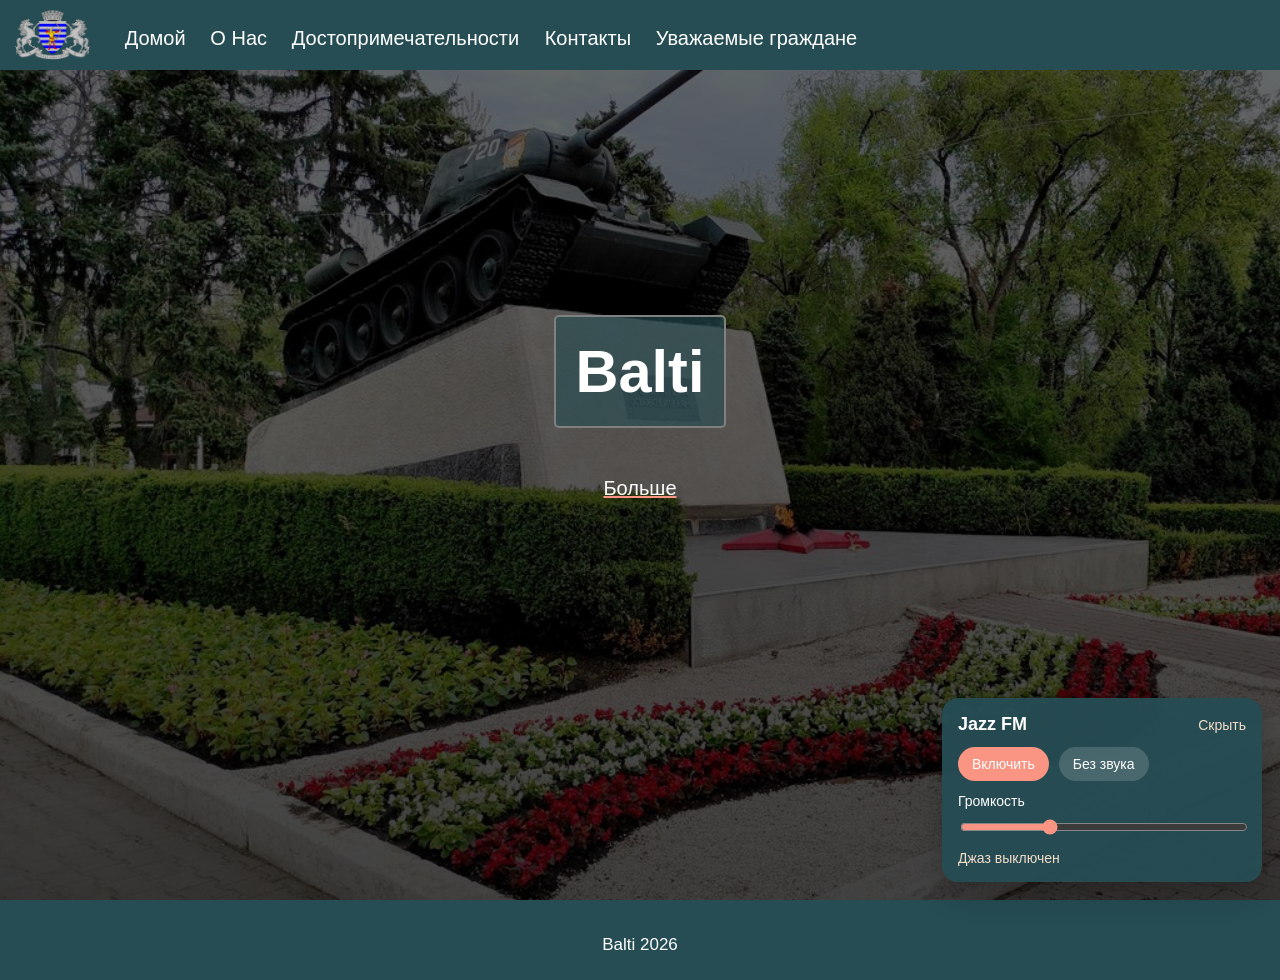
<file: index.html>
<!DOCTYPE html>
<html lang="en">
<head>
    <meta charset="UTF-8">
   <meta name="viewport" content="width=device-width, initial-scale=1.0">

<link rel="stylesheet" href="css/style.css">
<link rel="stylesheet" href="https://cdnjs.cloudflare.com/ajax/libs/font-awesome/6.1.1/css/all.min.css"/>
<link rel="icon" href="images/logo.png">
<script src="js/script.js"></script>



    <title>Бельцы  мой город</title>
    
</head>
<body>

    <header>
        <img class="logo" src="images/logo.png" alt="Лого">
        <navbar> 
            <a href="index.html">Домой</a>
            <a href="pages/despre.html">О Нас</a>
            <a href="pages/dostoprimechatel.html">Достопримечательности </a>
            <a href="pages/contacte.html">Контакты</a>
            <a href="pages/tabl.html">Уважаемые граждане</a>
            
            
        </navbar>
        <i id="hamburger" onclick="mobileMenu()" class="fa-solid fa-bars"></i>
    </header>

    <main>
        <section id="index">
            
            <div class="index-info">
                
            <h1>Balti</h1>
            <br/>

            <a href="pages/index.html" class="link-index">Больше</a>

            </div>

        </section>

    </main>

    <footer>
        <span>Balti 2026</span>
    </footer>
</body>
</html>
</file>
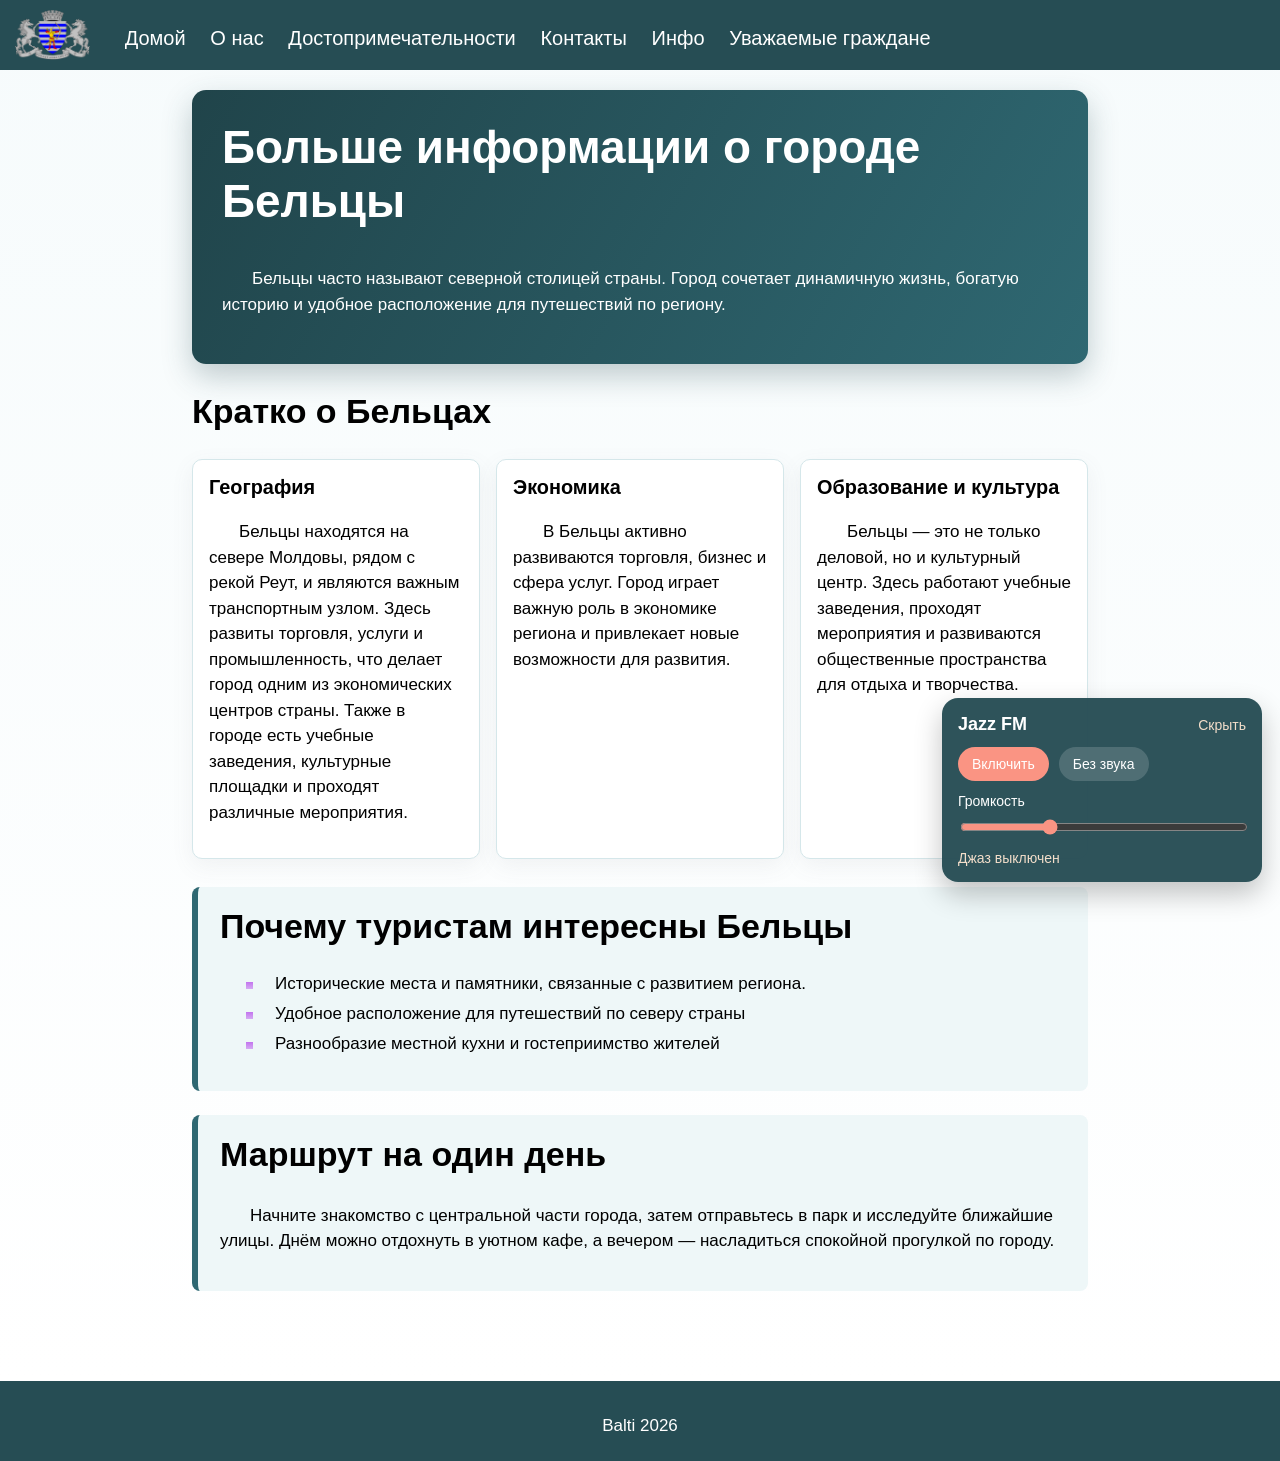
<file: pages/index.html>
<!DOCTYPE html>
<html lang="ru">
<head>
    <meta charset="UTF-8">
    <meta name="viewport" content="width=device-width, initial-scale=1.0">
    <link rel="stylesheet" href="../css/style.css">
    <link rel="stylesheet" href="https://cdnjs.cloudflare.com/ajax/libs/font-awesome/6.1.1/css/all.min.css"/>
    <link rel="icon" href="../images/logo.png">
    <script src="../js/script.js"></script>
    <title>Бельцы - Больше информации</title>
</head>
<body>

    <header>
        <img class="logo" src="../images/logo.png" alt="Лого">
        <navbar>
            <a href="../index.html">Домой</a>
            <a href="../pages/despre.html">О нас</a>
            <a href="../pages/dostoprimechatel.html">Достопримечательности</a>
            <a href="../pages/contacte.html">Контакты</a>
            <a href="../pages/index.html">Инфо</a>
            <a href="../pages/tabl.html">Уважаемые граждане</a>
        </navbar>
        <i id="hamburger" onclick="mobileMenu()" class="fa-solid fa-bars"></i>
    </header>

    <main>
        <section class="more-info">
            <div class="more-info-hero">
                <h1>Больше информации о городе Бельцы</h1>
                <p>
                    Бельцы часто называют северной столицей страны. Город сочетает динамичную жизнь, богатую историю и удобное расположение для путешествий по региону.
                    
                </p>
            </div>

            <h2>Кратко о Бельцах</h2>
            <div class="info-grid">
                <article class="info-card">
                    <h3>География</h3>
                    <p>
                        Бельцы находятся на севере Молдовы, рядом с рекой Реут, и являются важным транспортным узлом. Здесь развиты торговля, услуги и промышленность, что делает город одним из экономических центров страны. Также в городе есть учебные заведения, культурные площадки и проходят различные мероприятия.
                        
                    </p>
                </article>

                <article class="info-card">
                    <h3>Экономика</h3>
                    <p>
                        В Бельцы активно развиваются торговля, бизнес и сфера услуг. Город играет важную роль в экономике региона и привлекает новые возможности для развития.
                       
                    </p>
                </article>

                <article class="info-card">
                    <h3>Образование и культура</h3>
                    <p>
                        Бельцы — это не только деловой, но и культурный центр. Здесь работают учебные заведения, проходят мероприятия и развиваются общественные пространства для отдыха и творчества.
                       
                    </p>
                </article>
            </div>

            <div class="info-block">
                <h2>Почему туристам интересны Бельцы</h2>
                <ul class="info-list">
                    <li>Исторические места и памятники, связанные с развитием региона.</li>
                    <li>Удобное расположение для путешествий по северу страны
                    <li>Разнообразие местной кухни и гостеприимство жителей
                </ul>
            </div>

            <div class="info-block">
                <h2>Маршрут на один день</h2>
                <p>
                    Начните знакомство с центральной части города, затем отправьтесь в парк и исследуйте ближайшие улицы. Днём можно отдохнуть в уютном кафе, а вечером — насладиться спокойной прогулкой по городу.
                    
                    
                </p>
                <p>
                
                   
                </p>
            </div>
        </section>
    </main>

    <footer>
        <span>Balti 2026</span>
    </footer>
</body>
</html>
</file>
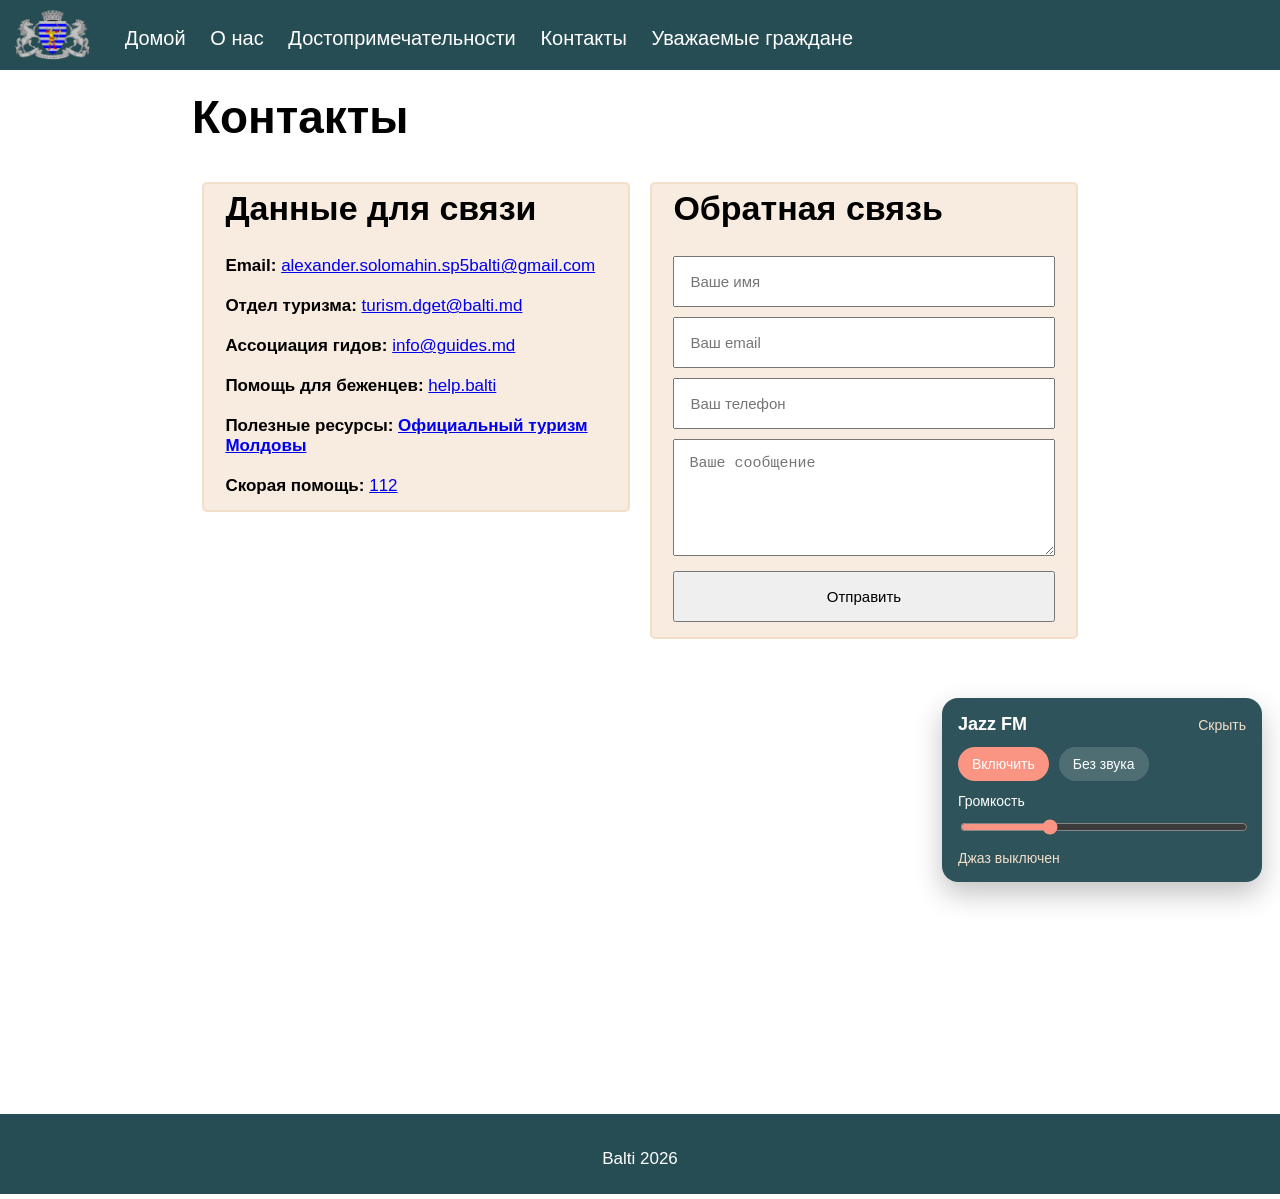
<file: pages/contacte.html>
<!DOCTYPE html>
<html lang="ru">
<head>
    <meta charset="UTF-8">
    <meta name="viewport" content="width=device-width, initial-scale=1.0">
    <link rel="stylesheet" href="../css/style.css">
    <link rel="stylesheet" href="https://cdnjs.cloudflare.com/ajax/libs/font-awesome/6.1.1/css/all.min.css">
    <link rel="icon" href="../images/logo.png">
    <script src="../js/script.js" defer></script>
    <title>Контакты | Бельцы - мой город</title>
</head>
<body>
    <header>
        <img class="logo" src="../images/logo.png" alt="Лого">
        <navbar>
            <a href="../index.html">Домой</a>
            <a href="../pages/despre.html">О нас</a>
            <a href="../pages/dostoprimechatel.html">Достопримечательности</a>
            <a href="../pages/contacte.html">Контакты</a>
            <a href="../pages/tabl.html">Уважаемые граждане</a>
        </navbar>
        <i id="hamburger" onclick="mobileMenu()" class="fa-solid fa-bars"></i>
    </header>

    <main>
        <section>
            <h1 class="centered">Контакты</h1>

            <div class="row">
                <div class="col-50">
                    <div class="contacte">
                        <h2 class="centered">Данные для связи</h2>
                        <b>Email: </b>
                        <a href="mailto:alexander.solomahin.sp5balti@gmail.com">alexander.solomahin.sp5balti@gmail.com</a>
                        <br><br>

                        <b>Отдел туризма: </b>
                        <a href="mailto:turism.dget@balti.md">turism.dget@balti.md</a>
                        <br><br>

                        <b>Ассоциация гидов: </b>
                        <a href="mailto:info@guides.md">info@guides.md</a>
                        <br><br>

                        <b>Помощь для беженцев: </b>
                        <a target="_blank" rel="noopener noreferrer" href="https://dopomogabalti.org/home_ru">help.balti</a>
                        <br><br>

                        <b>Полезные ресурсы: </b>
                        <a class="external-link" target="_blank" rel="noopener noreferrer" href="https://www.visit.md">
                            <b>Официальный туризм Молдовы</b>
                        </a>
                        <br><br>

                        <b>Скорая помощь: </b>
                        <a href="tel:112">112</a>
                    </div>
                </div>

                <div class="col-50">
                    <form class="cform" action="https://formsubmit.co/alexander.solomahin.sp5balti@gmail.com" method="POST">
                        <h2 class="centered">Обратная связь</h2>
                        

                        <input type="hidden" name="_subject" value="Новое сообщение с сайта Бельцы - мой город">
                        <input type="hidden" name="_captcha" value="false">
                        <input type="hidden" name="_template" value="table">

                        <input type="text" name="name" placeholder="Ваше имя" required>
                        <input type="email" name="email" placeholder="Ваш email" required>
                        <input type="tel" name="phone" placeholder="Ваш телефон">
                        <textarea rows="5" name="message" placeholder="Ваше сообщение" required></textarea>
                        <input type="submit" value="Отправить">
                    </form>
                </div>
            </div>

            <br>

            <iframe
                class="harta"
                src="https://www.google.com/maps/embed?pb=!1m18!1m12!1m3!1d42907.97107232485!2d27.860093747606285!3d47.76693839751698!2m3!1f0!2f0!3f0!3m2!1i1024!2i768!4f13.1!3m3!1m2!1s0x40cb673a731f2613%3A0x75ffb7a54ede02d9!2z0JHQtdC70YzRhtGLLCDQnNC-0LvQtNC-0LLQsA!5e0!3m2!1sru!2s!4v1774688675212!5m2!1sru!2s"
                width="600"
                height="450"
                style="border:0;"
                allowfullscreen=""
                loading="lazy"
                referrerpolicy="no-referrer-when-downgrade"></iframe>
        </section>
    </main>

    <footer>
        <span>Balti 2026</span>
    </footer>
</body>
</html>
</file>
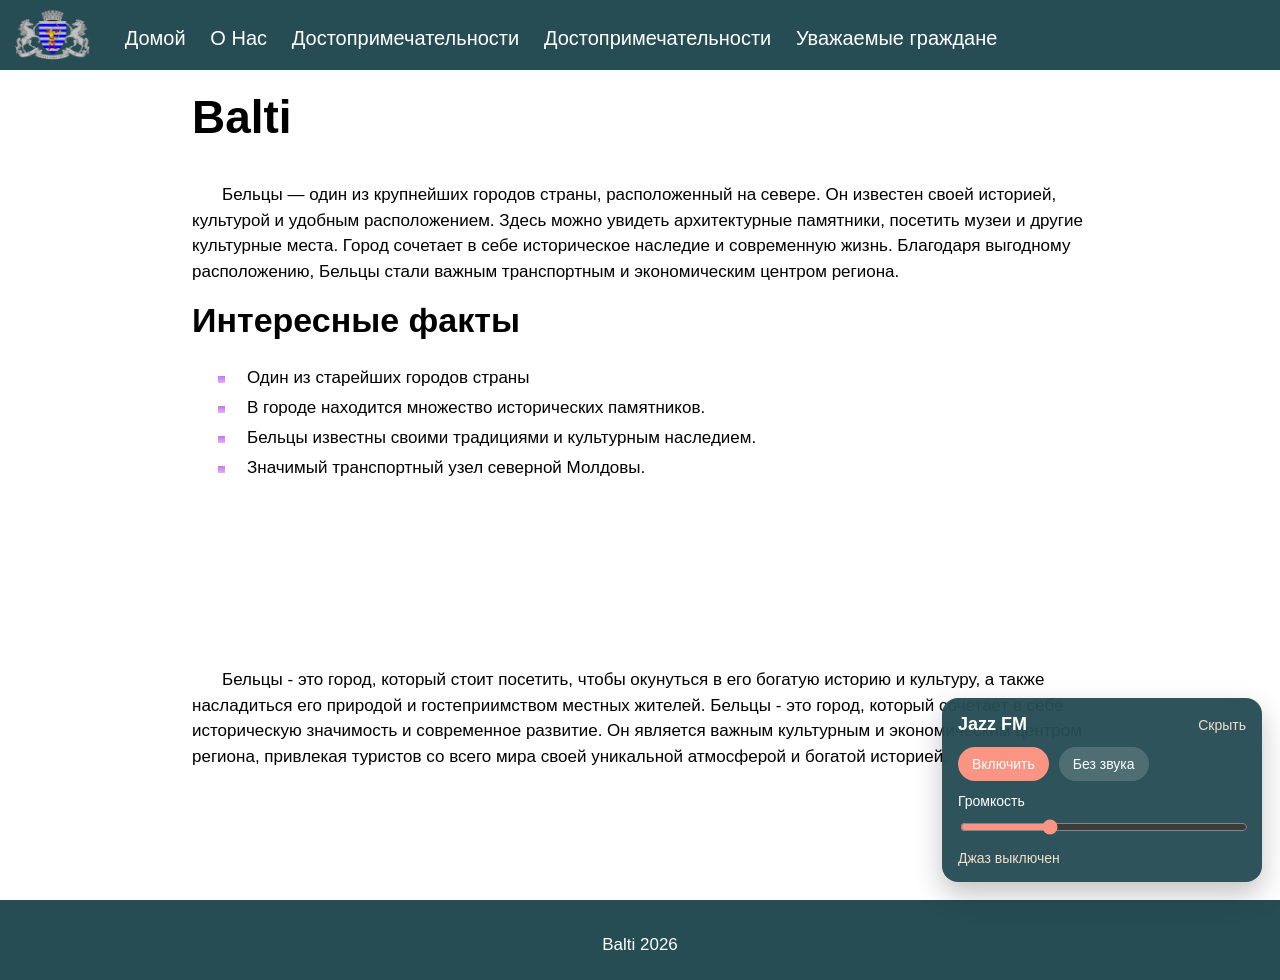
<file: pages/despre.html>
<!DOCTYPE html>
<html lang="en">
<head>
    <meta charset="UTF-8">
    <meta name="viewport" content="width=device-width, initial-scale=1.0">

<link rel="stylesheet" href="../css/style.css">
<link rel="stylesheet" href="https://cdnjs.cloudflare.com/ajax/libs/font-awesome/6.1.1/css/all.min.css"/>
<link rel="icon" href="../images/logo.png">
<script src="../js/script.js"></script>



    <title>Бельцы - мой город</title>
</head>
<body>

    <header>
        <img class="logo" src="../images/logo.png" alt="Лого">
        <navbar> 
            <a href="../index.html">Домой</a>
            <a href="../pages/despre.html">О Нас</a>
            <a href="../pages/dostoprimechatel.html">Достопримечательности</a>
            <a href="../pages/contacte.html">Достопримечательности</a>
            <a href="../pages/tabl.html">Уважаемые граждане</a>
            
        </navbar>
             <i id="hamburger" onclick="mobileMenu()" class="fa-solid fa-bars"></i>
    </header>

    <main>
        <section>

            <h1 class="centered">Balti</h1>
            <p>
               Бельцы — один из крупнейших городов страны, расположенный на севере. Он известен своей историей, культурой и удобным расположением. Здесь можно увидеть архитектурные памятники, посетить музеи и другие культурные места.

            Город сочетает в себе историческое наследие и современную жизнь. Благодаря выгодному расположению, Бельцы стали важным транспортным и экономическим центром региона.
        </p>


        <h2>Интересные факты</h2>
        <ul>
            <li>Один из старейших городов страны</li>
            <li>В городе находится множество исторических памятников.</li>
            <li>Бельцы известны своими традициями и культурным наследием.</li>
            <li>Значимый транспортный узел северной Молдовы.</li>
            
        </ul>



        <iframe class="vfrem" src="https://www.youtube.com/embed/0PGiA3L0Sao?si=H-9b8ZWR_xIa7xcO&amp;start=17" 
        title="YouTube video player" frameborder="0" 
        allow="accelerometer; autoplay; clipboard-write; encrypted-media; gyroscope; picture-in-picture; web-share" referrerpolicy="strict-origin-when-cross-origin"
        allowfullscreen></iframe>


        <p>
            Бельцы - это город, который стоит посетить, чтобы окунуться в его богатую историю и культуру, а также насладиться его природой и гостеприимством местных жителей.
            Бельцы - это город, который сочетает в себе историческую значимость и современное развитие. Он является важным культурным и экономическим центром региона, привлекая туристов со всего мира своей уникальной атмосферой и богатой историей.
        
        </p>

        </section>

    </main>

    <footer>
        <span>Balti 2026</span>
    </footer>
</body>
</html>
</file>
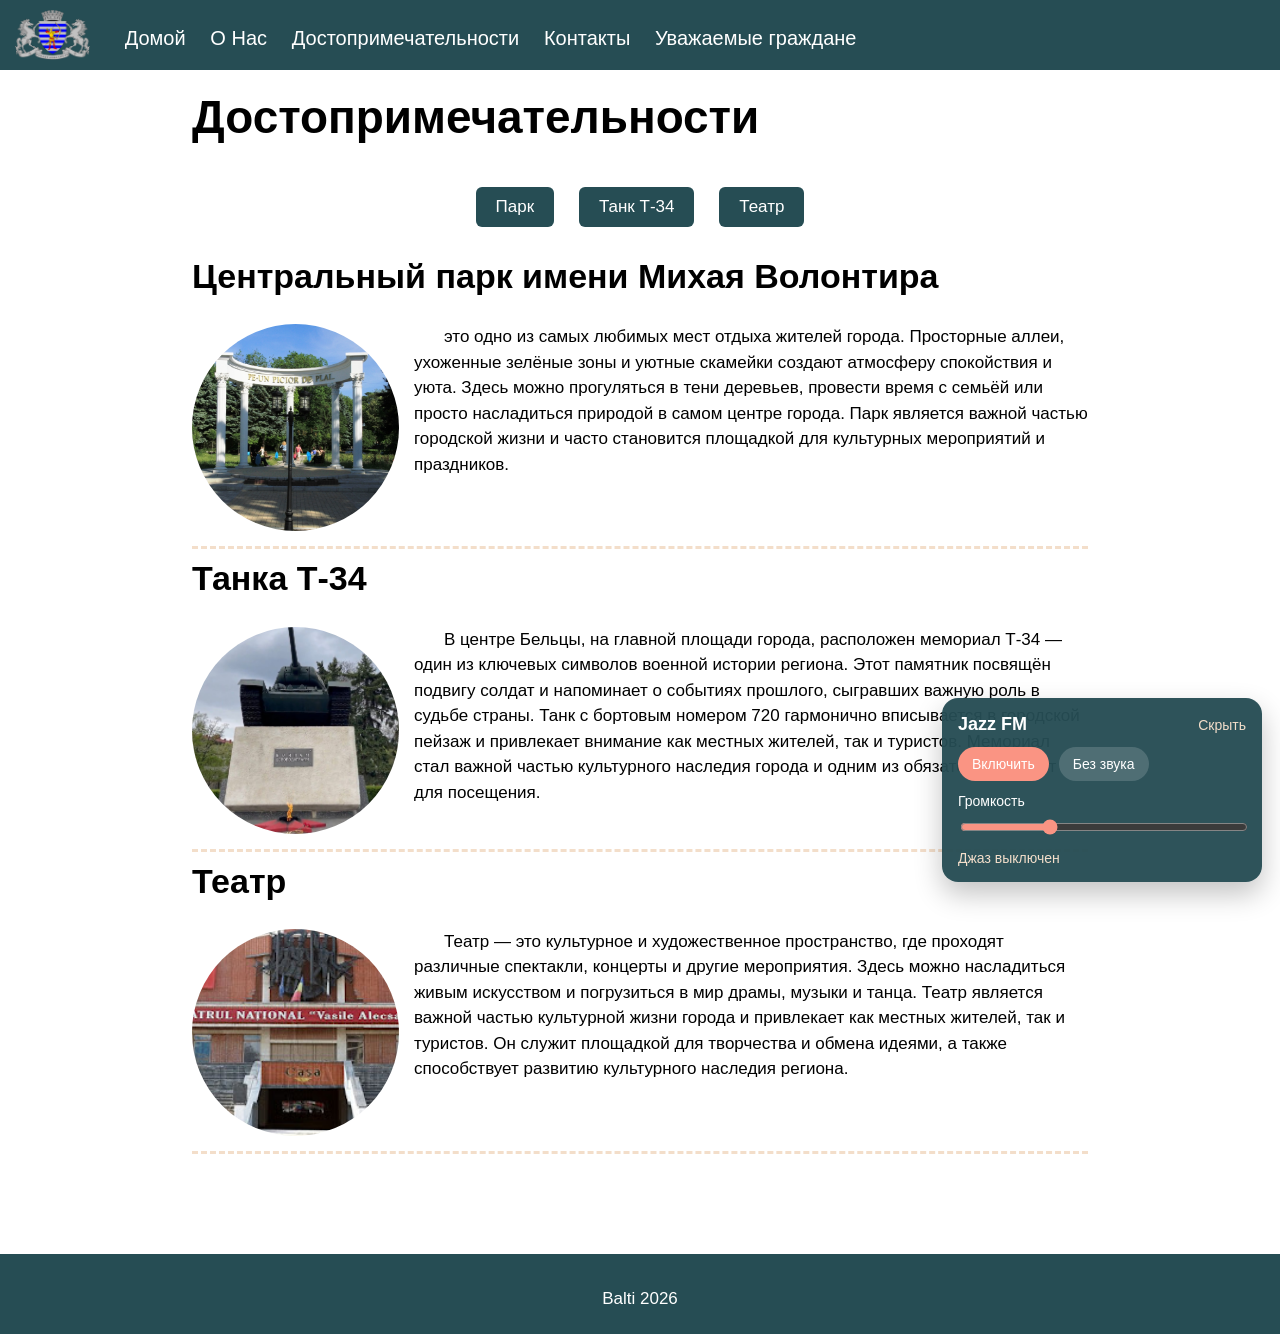
<file: pages/dostoprimechatel.html>
<!DOCTYPE html>
<html lang="en">
<head>
    <meta charset="UTF-8">
    <meta name="viewport" content="width=device-width, initial-scale=1.0">

    <link rel="stylesheet" href="../css/style.css">
    <link rel="stylesheet" href="https://cdnjs.cloudflare.com/ajax/libs/font-awesome/6.1.1/css/all.min.css"/>
    <link rel="icon" href="../images/logo.png">
    <script src="../js/script.js"></script>

    <title>Бельцы - мой город</title>
</head>
<body>

<header>
    <img class="logo" src="../images/logo.png" alt="Лог">
    <navbar> 
        <a href="../index.html">Домой</a>
        <a href="../pages/despre.html">О Нас</a>
        <a href="../pages/dostoprimechatel.html">Достопримечательности</a>
        <a href="../pages/contacte.html">Контакты</a>
        <a href="../pages/tabl.html">Уважаемые граждане</a>
    </navbar>
    <i id="hamburger" onclick="mobileMenu()" class="fa-solid fa-bars"></i>
</header>

<main>

    <section>
        <h1 class="centered">Достопримечательности</h1>

        <!-- КНОПКИ ПЕРЕХОДА -->
        <div class="anchors">
            <a href="#park">Парк</a>
            <a href="#tank">Танк Т-34</a>
            <a href="#tiatr">Театр</a>
        </div>

        <!-- ПАРК -->
        <div class="loc" id="park">
            <h2>Центральный парк имени Михая Волонтира</h2>
            <img src="../images/park.jpg" alt="Центральный парк имени Михая Волонтира">
            <p>
                это одно из самых любимых мест отдыха жителей города. Просторные аллеи, ухоженные зелёные зоны и уютные скамейки создают атмосферу спокойствия и уюта. Здесь можно прогуляться в тени деревьев, провести время с семьёй или просто насладиться природой в самом центре города. Парк является важной частью городской жизни и часто становится площадкой для культурных мероприятий и праздников.
            </p>
        </div>

        <!-- ТАНК -->
        <div class="loc" id="tank">
            <h2>Танка Т-34</h2>
            <img src="../images/tank34.jpg" alt="Танка">
            <p>
                В центре Бельцы, на главной площади города, расположен мемориал Т-34 — один из ключевых символов военной истории региона. Этот памятник посвящён подвигу солдат и напоминает о событиях прошлого, сыгравших важную роль в судьбе страны.

                Танк с бортовым номером 720 гармонично вписывается в городской пейзаж и привлекает внимание как местных жителей, так и туристов. Мемориал стал важной частью культурного наследия города и одним из обязательных мест для посещения.
            </p>
        </div>

        <!-- ТЕАТР -->
        <div class="loc" id="tiatr">
            <h2>Театр</h2>
            <img src="../images/theater.jpg" alt="Театр">
            <p>
                Театр — это культурное и художественное пространство, где проходят различные спектакли, концерты и другие мероприятия. Здесь можно насладиться живым искусством и погрузиться в мир драмы, музыки и танца.
                Театр является важной частью культурной жизни города и привлекает как местных жителей, так и туристов. Он служит площадкой для творчества и обмена идеями, а также способствует развитию культурного наследия региона.
            </p>

            
        </div>  

    </section>

</main>

<footer>
    <span>Balti 2026</span>
</footer>

</body>
</html>
</file>
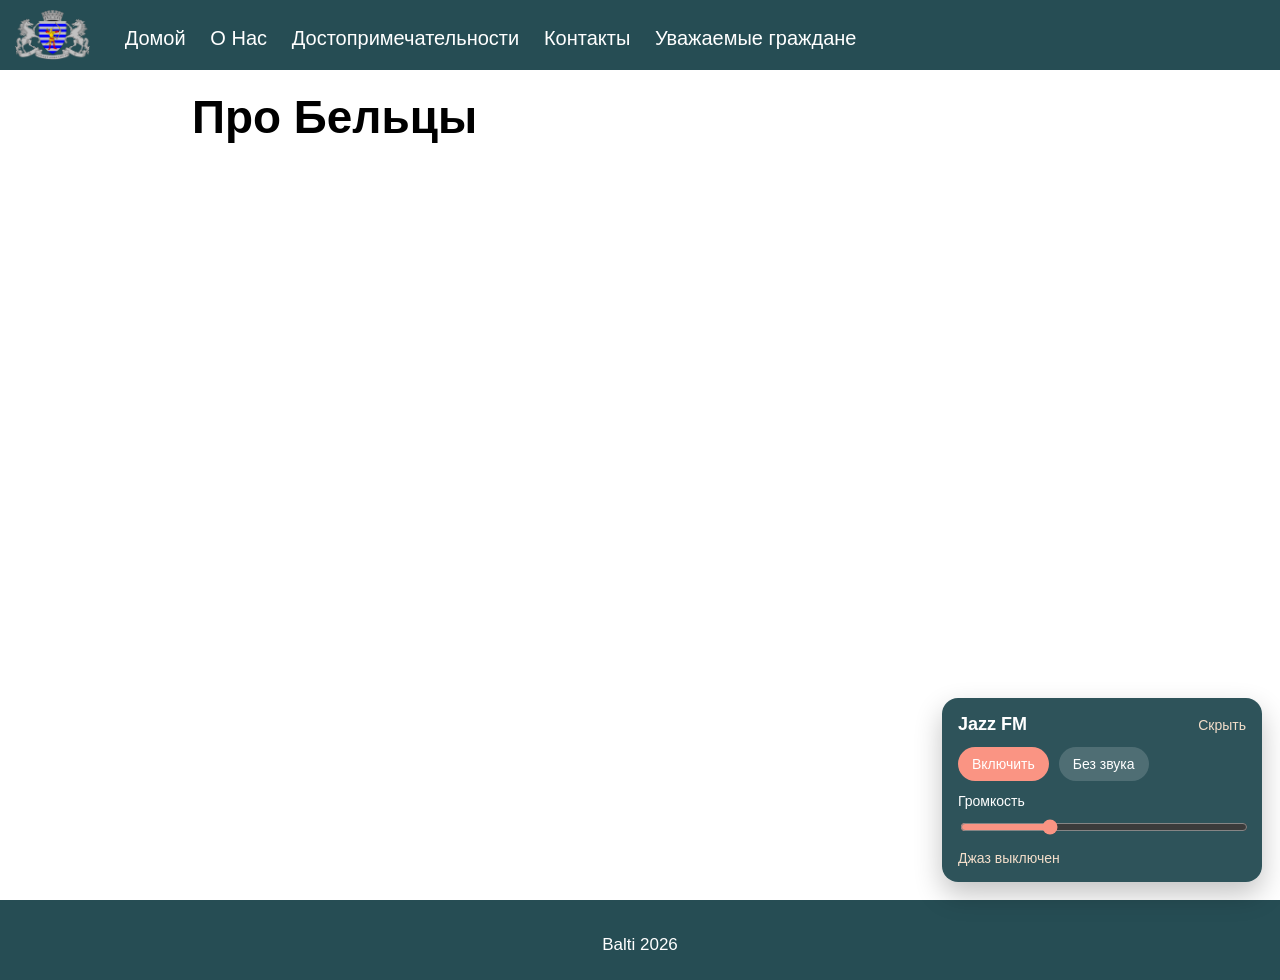
<file: pages/structura.html>
<!DOCTYPE html>
<html lang="en">
<head>
    <meta charset="UTF-8">
    <meta name="viewport" content="width=device-width, initial-scale=1.0">

<link rel="stylesheet" href="../css/style.css">
<link rel="stylesheet" href="https://cdnjs.cloudflare.com/ajax/libs/font-awesome/6.1.1/css/all.min.css"/>
<link rel="icon" href="../images/logo.png">
<script src="../js/script.js"></script>



    <title>Бельцы - мой город</title>
</head>
<body>

    <header>
        <img class="logo" src="../images/logo.png" alt="Лого">
        <navbar> 
            <a href="../index.html">Домой</a>
            <a href="../pages/despre.html">О Нас</a>
            <a href="../pages/dostoprimechatel.html">Достопримечательности</a>
            <a href="../pages/contacte.html">Контакты</a>
            <a href="../pages/tabl.html">Уважаемые граждане</a>
        </navbar>
             <i id="hamburger" onclick="mobileMenu()" class="fa-solid fa-bars"></i>
    </header>

    <main>
        <section>

            <h1 class="centered">Про Бельцы</h1>
        </section>

    </main>

    <footer>
        <span>Balti 2026</span>
    </footer>
</body>
</html>
</file>
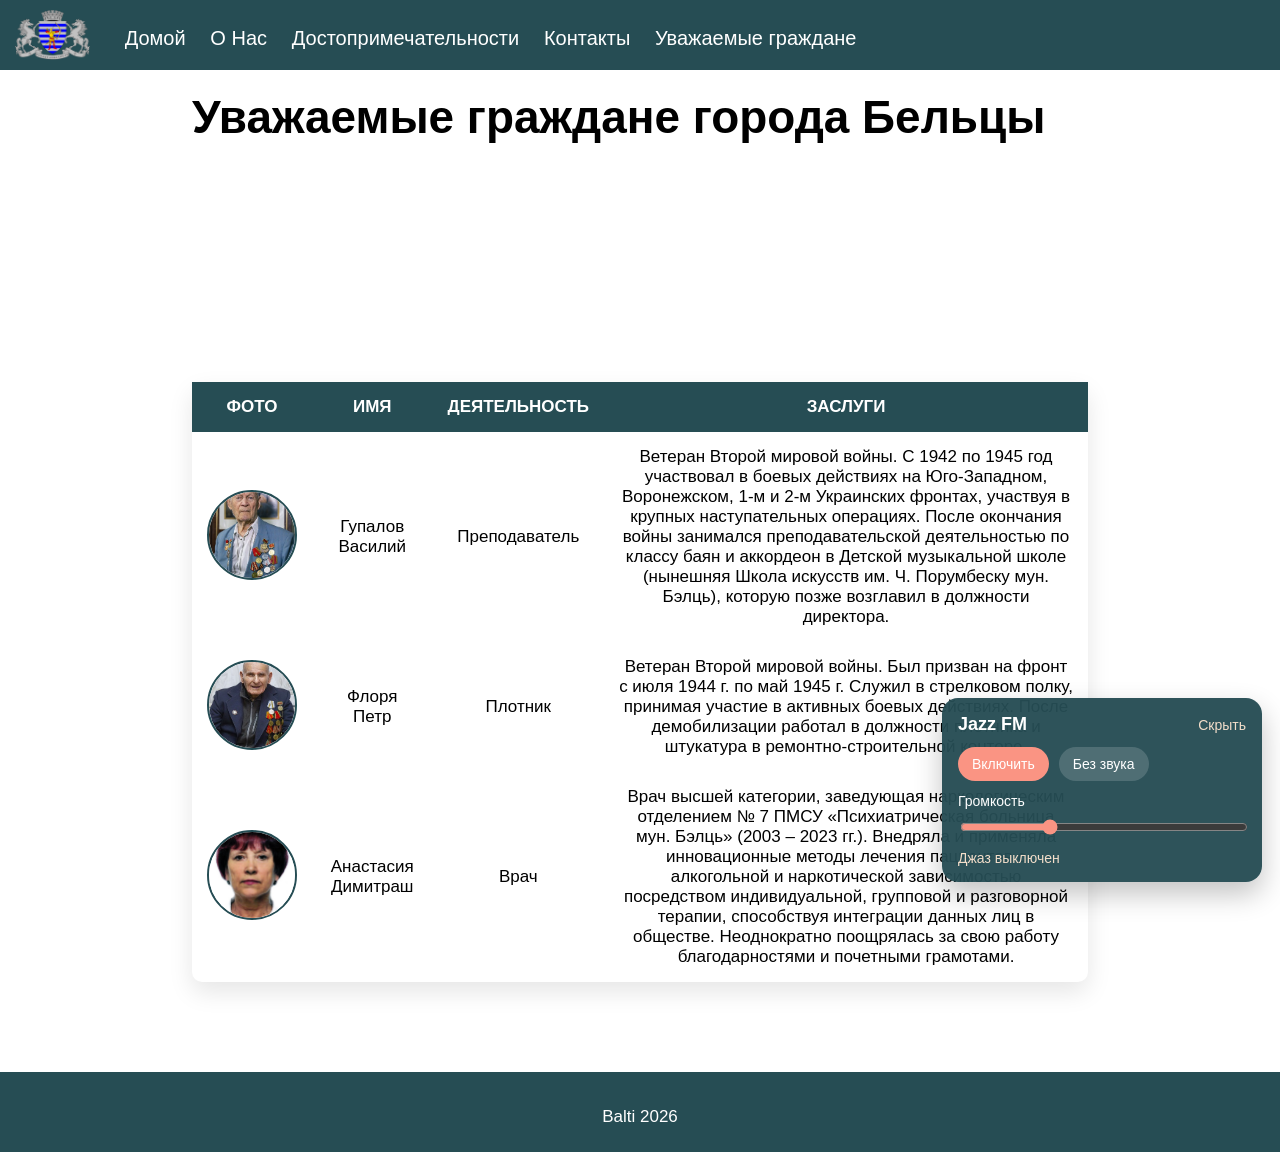
<file: pages/tabl.html>
<!DOCTYPE html>
<html lang="en">
<head>
    <meta charset="UTF-8">
    <meta name="viewport" content="width=device-width, initial-scale=1.0">

    <link rel="stylesheet" href="../css/style.css">
    <link rel="stylesheet" href="https://cdnjs.cloudflare.com/ajax/libs/font-awesome/6.1.1/css/all.min.css"/>
    <link rel="icon" href="../images/logo.png">
    <script src="../js/script.js"></script>

    <title>Бельцы - мой город</title>
</head>

<body>

<header>
    <img class="logo" src="../images/logo.png" alt="Лого">
    <navbar> 
        <a href="../index.html">Домой</a>
        <a href="../pages/despre.html">О Нас</a>
        <a href="../pages/dostoprimechatel.html">Достопримечательности</a>
        <a href="../pages/contacte.html">Контакты</a>
        <a href="../pages/tabl.html">Уважаемые граждане</a>
    </navbar>
    <i id="hamburger" onclick="mobileMenu()" class="fa-solid fa-bars"></i>
</header>

<main>

    <section>
        <h1 class="centered">Уважаемые граждане города Бельцы</h1>
    </section>

    <section>
        <table>
            <tr>
                <th>Фото</th>
                <th>Имя</th>
                <th>Деятельность</th>
                <th>Заслуги</th>
            </tr>

            <tr>
                <td data-label="Фото">
                    <img src="../images/gupalov.jpg" alt="Фото">
                </td>
                <td data-label="Имя">Гупалов Василий</td>
                <td data-label="Деятельность">Преподаватель</td>
                <td data-label="Заслуги">Ветеран Второй мировой войны. С 1942 по 1945 год участвовал в боевых действиях на Юго-Западном, Воронежском, 1-м и 2-м Украинских фронтах, участвуя в крупных наступательных операциях. После окончания войны занимался преподавательской деятельностью по классу баян и аккордеон в Детской музыкальной школе (нынешняя Школа искусств им. Ч. Порумбеску мун. Бэлць), которую позже возглавил в должности директора.</td>
            </tr>

            <tr>
                <td data-label="Фото">
                    <img src="../images/floriz.jpg" alt="Фото">
                </td>
                <td data-label="Имя">Флоря Петр</td>
                <td data-label="Деятельность">Плотник</td>
                <td data-label="Заслуги"> Ветеран Второй мировой войны. Был призван на фронт с июля 1944 г. по май 1945 г. Служил в стрелковом полку, принимая участие в активных боевых действиях. После демобилизации работал в должности плотника и штукатура в ремонтно-строительной конторе.  </td>
            </tr>

            <tr>
                <td data-label="Фото">
                    <img src="../images/dimitras.jpg" alt="Фото">
                </td>
                <td data-label="Имя">Анастасия Димитраш</td>
                <td data-label="Деятельность">Врач</td>
                <td data-label="Заслуги">Врач высшей категории, заведующая наркологическим отделением № 7 ПМСУ «Психиатрическая больница мун. Бэлць» (2003 – 2023 гг.). Внедряла и применяла инновационные методы лечения пациентов с алкогольной и наркотической зависимостью посредством индивидуальной, групповой и разговорной терапии, способствуя интеграции данных лиц в обществе. Неоднократно поощрялась за свою работу благодарностями и почетными грамотами.</td>
            </tr>

        </table>
    </section>

</main>

<footer>
    <span>Balti 2026</span>
</footer>

</body>
</html>
</file>
<file: css/style.css>
﻿/* Подключаем шрифты из Google Fonts */
@import url('https://fonts.googleapis.com/css2?family=Dancing+Script:wght@400..700&family=Montserrat:ital,wght@0,100..900;1,100..900&display=swap'); /* загружаем внешние шрифты */


/* ===== ОБЩИЕ НАСТРОЙКИ ===== */

/* Применяется ко ВСЕМ элементам */
* {
    box-sizing: border-box; /* padding и border не увеличивают размер блока */
}

/* Основные настройки страницы */
body {
    margin: 0; /* убираем стандартные отступы браузера */
    font-family: "Arial", sans-serif; /* основной шрифт сайта */
    font-size: 17px; /* базовый размер текста */
}

/* главный контейнер страницы */
main {
    min-height: 100vh; /* минимум = вся высота экрана */
}


/* ===== ШАПКА САЙТА ===== */

header {
    background: #264d54; /* цвет верхней панели */
    position: fixed; /* фиксируем сверху */
    width: 100%; /* на всю ширину */
    top: 0; /* прикрепляем к верху */
    padding: 10px 15px 5px 15px; /* внутренние отступы */
    z-index: 100; /* шапка поверх контента */
}


/* ===== МЕНЮ ===== */

navbar {
    margin-left: 30px; /* отступ слева */
    margin-bottom: 10px; /* отступ снизу */
    display: inline-block; /* элементы в одну строку */
    overflow: auto; /* защита от выхода контента */
}

/* ссылки в меню */
navbar a {
    color: white; /* белый текст */
    text-decoration: none; /* убираем подчёркивание */
    margin-right: 20px; /* расстояние между ссылками */
    font-size: 20px; /* размер текста */
}

/* эффект при наведении */
navbar a:hover {
    color: #f3deca; /* меняем цвет */
    text-decoration: underline 1px; /* добавляем подчёркивание */
}


/* ===== НИЗ САЙТА ===== */

footer {
    min-height: 80px; /* высота футера */
    background: #264d54; /* цвет фона */
    text-align: center; /* текст по центру */
    color: white; /* цвет текста */
    padding-top: 35px; /* отступ сверху */
}


/* ===== ТЕКСТ ===== */

p {
    line-height: 150%; /* расстояние между строками */
    text-indent: 30px; /* красная строка */
}

/* списки */
li {
    margin-top: 10px; /* отступ сверху */
    padding-left: 15px; /* отступ слева */
    list-style-image: linear-gradient(
        hsla(280, 82%, 57%, 0.685),
        hsla(280, 82%, 57%, 0.397)
    ); /* кастомные маркеры */
}

/* заголовки */
h1, h2, h3, h4, h5, h6 {
    margin-top: 0; /* убираем верхний отступ */
    font-family: "Arial", cursive; /* шрифт заголовков */
}

/* размер h1 */
h1 {
    font-size: 270%; /* большой заголовок */
}

/* размер h2 */
h2 {
    font-size: 200%; /* чуть меньше */
}


/* ===== СЕКЦИИ ===== */

section {
    padding: 90px 15%; /* отступы внутри блоков */
}


/* логотип */
.logo {
    height: 50px; /* фиксируем высоту */
}


/* ===== ГЛАВНАЯ СТРАНИЦА ===== */

#index {
    background: linear-gradient(
        hsla(0, 0%, 0%, 0.582),
        #000000bd
    ),
    url('../images/nacialo1.jpg'); /* фон + затемнение */
    background-size: cover; /* растягиваем фон */
    min-height: 100vh; /* высота экрана */
}

/* блок на главной */
.index-info {
    margin-top: 25vh; /* отступ сверху */
    text-align: center; /* центрируем */
}

/* заголовок на главной */
.index-info h1 {
    font-size: 350%; /* очень большой текст */
    color: white; /* цвет текста */
    border: 2px solid gray; /* рамка */
    display: inline-block; /* рамка по тексту */
    padding: 20px; /* внутренний отступ */
    border-radius: 5px; /* скругление */
    background-color: hsla(189, 38%, 24%, 0.598); /* фон */
}


/* ссылки */
.link-index {
    color: white; /* цвет текста */
    text-decoration: underline #fa9483 2px; /* подчёркивание */
    font-size: 20px; /* размер */
}

/* hover эффект */
.link-index:hover {
    color: #fedeca; /* изменение цвета */
}


/* ===== КАРТОЧКИ ===== */

.more-info {
    background: linear-gradient(180deg, #f6fbfc 0%, #ffffff 100%); /* градиент */
}

/* большой блок */
.more-info-hero {
    background: linear-gradient(120deg, #20444a, #2f6872); /* фон */
    color: white; /* текст белый */
    padding: 30px; /* внутренний отступ */
    border-radius: 14px; /* скругление */
    margin-bottom: 28px; /* отступ снизу */
    box-shadow: rgba(38, 77, 84, 0.28) 0px 12px 30px; /* тень */
}


/* ===== СЕТКА ===== */

.info-grid {
    display: grid; /* включаем grid */
    grid-template-columns: repeat(3, minmax(220px, 1fr)); /* 3 колонки */
    gap: 16px; /* расстояние */
    margin: 20px 0 28px; /* внешние отступы */
}

/* карточка */
.info-card {
    background: #ffffff; /* белый фон */
    border: 1px solid #d5e7ea; /* рамка */
    border-radius: 10px; /* скругление */
    padding: 16px; /* внутренний отступ */
    box-shadow: rgba(100, 100, 111, 0.08) 0px 7px 22px 0px; /* тень */
}


/* ===== БЛОКИ ===== */

.info-block {
    margin-top: 24px; /* отступ сверху */
    padding: 20px 22px; /* внутренний отступ */
    background: #eef7f8; /* фон */
    border-left: 6px solid #2f6872; /* цветная линия слева */
    border-radius: 8px; /* скругление */
}


/* ===== ВИДЕО И КАРТА ===== */

.vframe {
    width: 100%; /* ширина */
    height: 30vw; /* адаптивная высота */
    border: 2px double #f3deca; /* двойная рамка */
    border-radius: 5px; /* скругление */
    box-shadow: rgba(100, 100, 111, 0.2) 0px 7px 29px 0px; /* тень */
}

/* карта */
.harta {
    width: 100%; /* ширина */
    height: 40vh; /* высота */
}


/* ===== ЛОКАЦИИ ===== */

.loc {
    overflow: auto; /* очищает float */
    border-bottom: 3px #f3deca dashed; /* линия снизу */
    margin-bottom: 10px; /* отступ */
}

/* картинка */
.loc img {
    height: 23vh; /* высота */
    width: 23vh; /* ширина */
    object-fit: cover; /* обрезка */
    border-radius: 50%; /* круг */
    float: left; /* слева */
    margin-right: 15px; /* отступ справа */
    margin-bottom: 15px; /* отступ снизу */
}


/* ===== КОНТАКТЫ ===== */

.row {
    overflow: auto; /* очистка */
}

/* колонки */
[class^="col-"] {
    float: left; /* слева */
    padding: 0px 10px; /* отступ */
}

/* половина ширины */
.col-50 {
    width: 50%; /* 2 колонки */
}

/* блок контактов */
.contacte {
    border: 2px solid #f3deca; /* рамка */
    border-radius: 5px; /* скругление */
    background-color: #f3deca9b; /* фон */
    padding: 5px 5%; /* отступ */
    height: 330px; /* высота */
}


/* форма */
.cform {
    border: 2px solid #f3deca;
    border-radius: 5px;
    background-color: #f3deca9b;
    padding: 5px 5%;
}

.form-note {
    text-indent: 0;
    margin: 0 0 14px;
    color: #264d54;
    font-size: 15px;
}

/* поля формы */
.cform input,
.cform textarea {
    width: 100%; /* на всю ширину */
    padding: 15px; /* отступ */
    font-size: 15px; /* размер текста */
    margin-bottom: 10px; /* отступ */
}


/* ===== БУРГЕР ===== */

#hamburger {
    color: white; /* цвет */
    font-size: 28px; /* размер */
    position: absolute; /* позиция */
    right: 22px; /* справа */
    top: 24px; /* сверху */
    cursor: pointer; /* курсор */
    display: none; /* скрыт */
}


/* ===== АДАПТИВ ===== */

@media (max-width: 800px) {

    body {
        font-size: 16px; /* меньше текст */
    }

    section {
        padding: 90px 10px; /* меньше отступ */
    }

    .info-grid {
        grid-template-columns: 1fr; /* 1 колонка */
    }

    navbar a {
        display: none; /* скрываем меню */
    }

    navbar.mobile a {
        display: block; /* показываем меню */
        text-align: center;
    }

    #hamburger {
        display: block; /* показываем бургер */
    }
}


/* ===== ТАБЛИЦА ===== */

table {
    width: 100%; /* таблица на всю ширину */
    border-collapse: collapse; /* убираем двойные линии */
    background: #ffffff; /* белый фон */
    margin-top: 20px; /* отступ сверху */
    border-radius: 10px; /* скругление */
    overflow: visible; /* ВАЖНО: чтобы фото не обрезалось при увеличении */
    box-shadow: rgba(0, 0, 0, 0.1) 0px 10px 25px; /* тень */
}

/* заголовки */
th {
    background: #264d54;
    color: white;
    padding: 15px;
    text-transform: uppercase;
}

/* ячейки */
td {
    padding: 15px;
    text-align: center;
}

/* строки при наведении */
tr:hover td {
    background: #f6fbfc;
}

/* ===== ФОТО ===== */

table img {
    width: 90px; /* размер фото */
    height: 90px; /* делаем квадрат */
    object-fit: cover; /* не искажается */
    border-radius: 50%; /* круг */
    border: 2px solid #264d54; /* рамка */
    transition: all 0.3s ease; /* ПЛАВНАЯ анимация */
    cursor: pointer; /* курсор "рука" */
}

/* эффект при наведении */
table img:hover {
    transform: scale(1.2); /* увеличение */
    box-shadow: 0 0 15px rgba(38, 77, 84, 0.5); /* свечение */
}

/* ===== ЯКОРЯ ===== */

.anchors {
    text-align: center; /* центр */
    margin-bottom: 25px; /* отступ */
}

.anchors a {
    display: inline-block; /* кнопки */
    margin: 5px 10px; /* расстояние */
    padding: 10px 20px; /* размер */
    background: #264d54; /* цвет */
    color: white; /* текст */
    text-decoration: none; /* убрать подчёркивание */
    border-radius: 6px; /* скругление */
    transition: 0.3s; /* плавность */
}

.anchors a:hover {
    background: #3a6f77; /* hover */
}


/* ===== АУДИО-ПЛЕЕР ===== */

.audio-widget { /* <!-- основной блок плеера --> */
    position: fixed; /* <!-- фиксируем на экране --> */
    right: 18px; /* <!-- отступ справа --> */
    bottom: 18px; /* <!-- отступ снизу --> */
    width: min(320px, calc(100vw - 24px)); /* <!-- адаптивная ширина --> */
    background: rgba(38, 77, 84, 0.96); /* <!-- цвет фона --> */
    color: white; /* <!-- цвет текста --> */
    border-radius: 16px; /* <!-- скругление --> */
    padding: 16px; /* <!-- внутренний отступ --> */
    box-shadow: rgba(0, 0, 0, 0.24) 0px 12px 28px; /* <!-- тень --> */
    z-index: 1200; /* <!-- поверх всего --> */
}

.audio-widget-header { /* <!-- верхняя часть --> */
    display: flex; /* <!-- flex расположение --> */
    align-items: center; /* <!-- выравнивание по центру --> */
    justify-content: space-between; /* <!-- по краям --> */
    gap: 10px; /* <!-- расстояние --> */
    margin-bottom: 12px; /* <!-- отступ снизу --> */
}

.audio-widget-title { /* <!-- заголовок --> */
    font-size: 18px;
    font-weight: 700;
}

.audio-hide-btn { /* <!-- кнопка скрытия --> */
    border: none;
    background: transparent;
    color: #f3deca;
    font-family: "Arial", sans-serif;
    font-size: 14px;
    cursor: pointer;
    padding: 0;
}

.audio-hide-btn:hover { /* <!-- эффект при наведении --> */
    color: white;
}

.audio-widget-controls { /* <!-- блок кнопок --> */
    display: flex;
    gap: 10px;
    margin-bottom: 12px;
}

.audio-btn { /* <!-- основная кнопка --> */
    border: none;
    border-radius: 999px;
    padding: 9px 14px;
    background: #fa9483;
    color: white;
    font-family: "Arial", sans-serif;
    font-size: 14px;
    cursor: pointer;
}

.audio-btn:hover { /* <!-- hover кнопки --> */
    background: #f07f6c;
}

.audio-btn-secondary { /* <!-- вторичная кнопка --> */
    background: rgba(255, 255, 255, 0.16);
}

.audio-btn-secondary:hover {
    background: rgba(255, 255, 255, 0.26);
}

.audio-volume-label { /* <!-- текст громкости --> */
    display: block;
    font-size: 14px;
    margin-bottom: 8px;
}

.audio-volume { /* <!-- ползунок --> */
    width: 100%;
    accent-color: #fa9483;
}

.audio-status { /* <!-- статус музыки --> */
    margin-top: 10px;
    font-size: 14px;
    color: #f3deca;
}

.audio-widget-reopen { /* <!-- кнопка "показать" --> */
    display: none;
    width: 100%;
    border: none;
    border-radius: 999px;
    padding: 10px 14px;
    margin-top: 6px;
    background: #fa9483;
    color: white;
    font-family: "Arial", sans-serif;
    font-size: 14px;
    cursor: pointer;
}

/* состояние скрытого плеера */
.audio-widget-hidden {
    width: auto;
    padding: 12px;
}

/* скрываем всё кроме кнопки */
.audio-widget-hidden .audio-widget-header,
.audio-widget-hidden .audio-widget-controls,
.audio-widget-hidden .audio-volume-label,
.audio-widget-hidden .audio-volume,
.audio-widget-hidden .audio-status {
    display: none;
}

/* показываем кнопку обратно */
.audio-widget-hidden .audio-widget-reopen {
    display: block;
    margin-top: 0;
}

/* адаптация под телефон */
@media (max-width: 800px) {
    .audio-widget {
        right: 12px;
        left: 12px;
        bottom: 12px;
        width: auto;
        padding: 14px;
    }

    .audio-widget-controls {
        flex-direction: column;
    }
}
</file>
